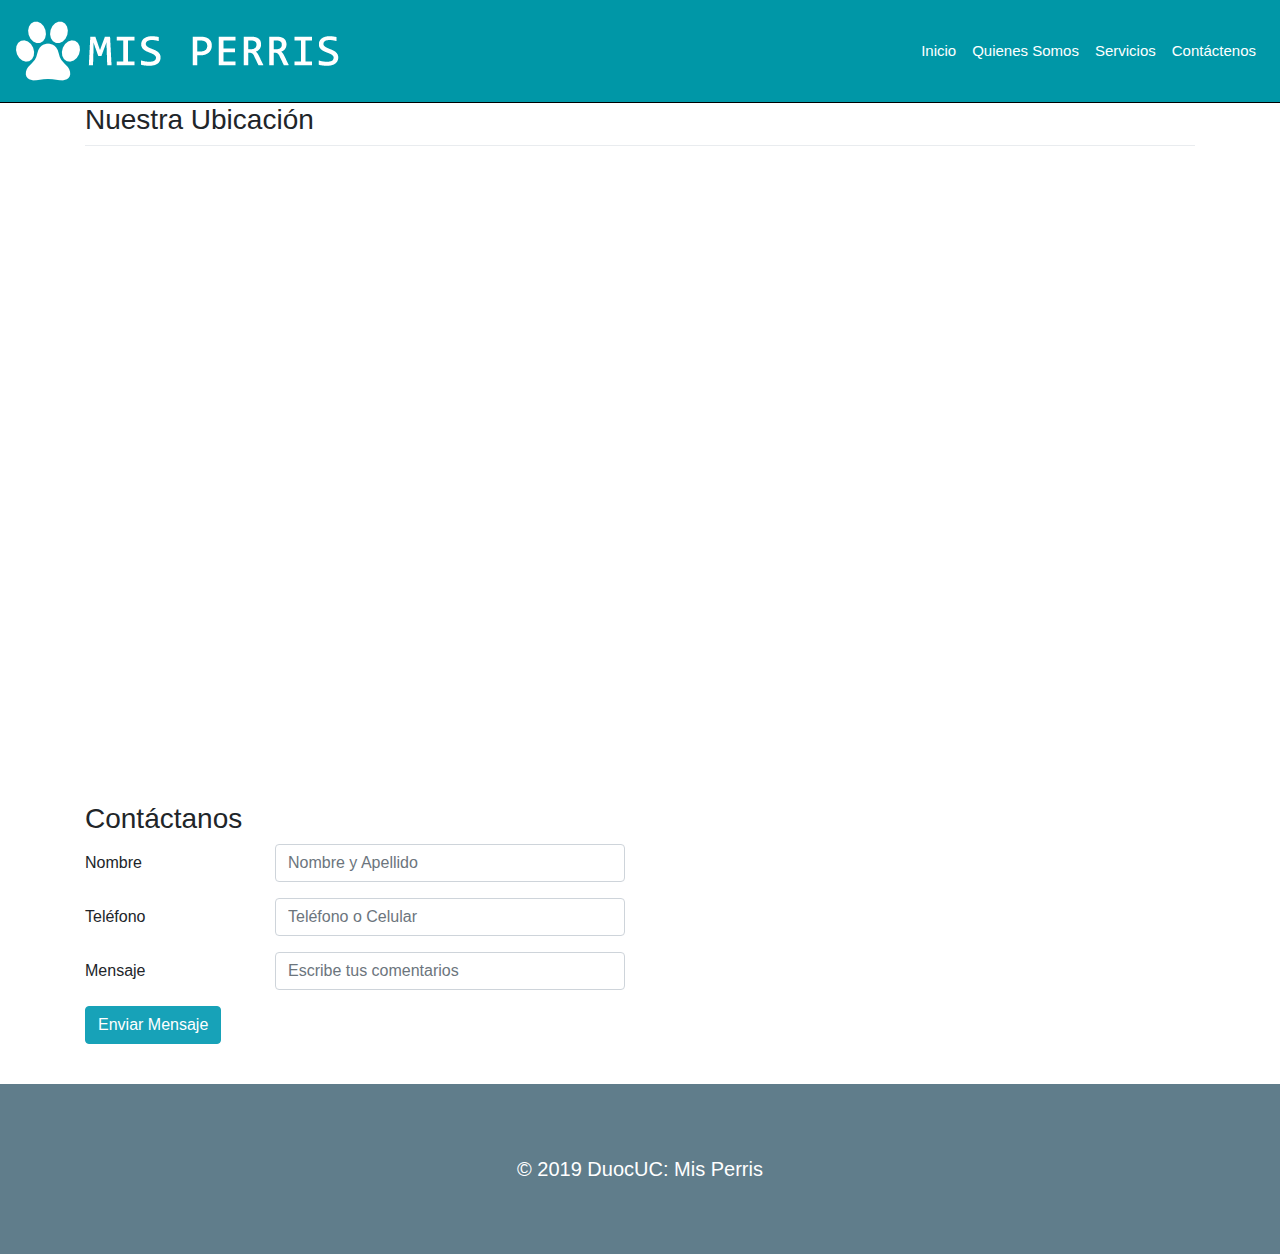
<file: contacto.html>
<html lang="es">
<!-- Carlos Cofré -->

<head>
  <!-- Required meta tags -->
  <meta charset="utf-8">
  <meta name="viewport" content="width=device-width, initial-scale=1, shrink-to-fit=no">
  <!-- Bootstrap CSS -->
  <link rel="stylesheet" href="css/bootstrap.css" type="text/css">
  <link rel="stylesheet" href="css/estilo.css" type="text/css">
  <title>MIS PERRIS!</title>
</head>

<body>
  <nav class="navbar navbar-expand-lg navbar-light bg-personalizado-nav ">
    <a class="navbar-brand" href="#">
      <img src="image/logo.png" class="d-inline-block align-top" alt="">
    </a>
    <button class="navbar-toggler" type="button" data-toggle="collapse" data-target="#navbarNav" aria-controls="navbarNav" aria-expanded="false" aria-label="Toggle navigation">
      <span class="navbar-toggler-icon"></span>
    </button>
    <div class="collapse navbar-collapse justify-content-end" id="navbarNav">
      <ul class="navbar-nav ">
        <li class="nav-item">
          <a class="nav-link" href="index.html">Inicio <span class="sr-only">(current)</span></a>
        </li>
        <li class="nav-item">
          <a class="nav-link" href="#">Quienes Somos</a>
        </li>
        <li class="nav-item active">
          <a class="nav-link" href="servicios.html">Servicios</a>
        </li>
        <li class="nav-item">
          <a class="nav-link" href="contacto.html">Contáctenos</a>
        </li>
      </ul>
    </div>
  </nav>
  <div class="container">
    <div class="row">
      <div class="col-lg-12 col-md-12 col-sm-12">
        <h3>Nuestra Ubicación</h3>
        <div class="dropdown-divider"></div>
      </div>
    </div>
  </div>
  <div class="container">
    <div class="embed-responsive embed-responsive-16by9"><iframe frameborder=”0″ class="embed-responsive-item"
        src="https://www.google.com/maps/embed?pb=!1m18!1m12!1m3!1d3326.4685147857763!2d-70.72064638503754!3d-33.51520248075546!2m3!1f0!2f0!3f0!3m2!1i1024!2i768!4f13.1!3m3!1m2!1s0x9662dca738b6e2cd%3A0x61403e0844e0201f!2sDuoc%20UC%20Sede%20Plaza%20Oeste!5e0!3m2!1ses!2scl!4v1567197259217!5m2!1ses!2scl"
        width="600" height="450" frameborder="0" style="border:0;" allowfullscreen=""></iframe> </div>
    <br>
    <h3>Contáctanos</h3>
    <form>
      <div class="form-group row">
        <label for="inputNombre" class="col-sm-2 col-form-label">Nombre</label>
        <div class="col-lg-4 col-md-6 col-xs-12 ">
          <input type="nombre" class="form-control" id="nombre" placeholder="Nombre y Apellido">
        </div>
      </div>
      <div class="form-group row">
        <label for="inputTelefono" class="col-sm-2 col-form-label">Teléfono</label>
        <div class="col-lg-4 col-md-6 col-xs-12 ">
          <input type="telefono" class="form-control" id="telefono" placeholder="Teléfono o Celular">
        </div>
      </div>
      <div class="form-group row">
        <label for="inputMensaje" class="col-sm-2 col-form-label">Mensaje</label>
        <div class="col-lg-4 col-md-6 col-xs-12 ">
          <input type="mensaje" class="form-control" id="mensaje" placeholder="Escribe tus comentarios">
        </div>
      </div>
      <button type="button" class="btn btn-info">
        <ELEMENT>Enviar Mensaje</ELEMENT>
      </button>
      <br>
      <br>
  </div>
  <!-- Footer -->
  <footer class="page-footer">
    <!-- Copyright -->
    <div class="footer-copyright text-center justify-content-center">© 2019 DuocUC: <a href="#"> Mis Perris</a>
    </div>
    <!-- Copyright -->
  </footer>
  <!-- Footer -->
  <!-- Optional JavaScript -->
  <!-- jQuery first, then Popper.js, then Bootstrap JS -->
  <script src="https://code.jquery.com/jquery-3.3.1.slim.min.js" integrity="sha384-q8i/X+965DzO0rT7abK41JStQIAqVgRVzpbzo5smXKp4YfRvH+8abtTE1Pi6jizo" crossorigin="anonymous"></script>
  <script src="https://cdnjs.cloudflare.com/ajax/libs/popper.js/1.14.7/umd/popper.min.js" integrity="sha384-UO2eT0CpHqdSJQ6hJty5KVphtPhzWj9WO1clHTMGa3JDZwrnQq4sF86dIHNDz0W1" crossorigin="anonymous"></script>
  <script src="https://stackpath.bootstrapcdn.com/bootstrap/4.3.1/js/bootstrap.min.js" integrity="sha384-JjSmVgyd0p3pXB1rRibZUAYoIIy6OrQ6VrjIEaFf/nJGzIxFDsf4x0xIM+B07jRM" crossorigin="anonymous"></script>
</body>

</html>
</file>
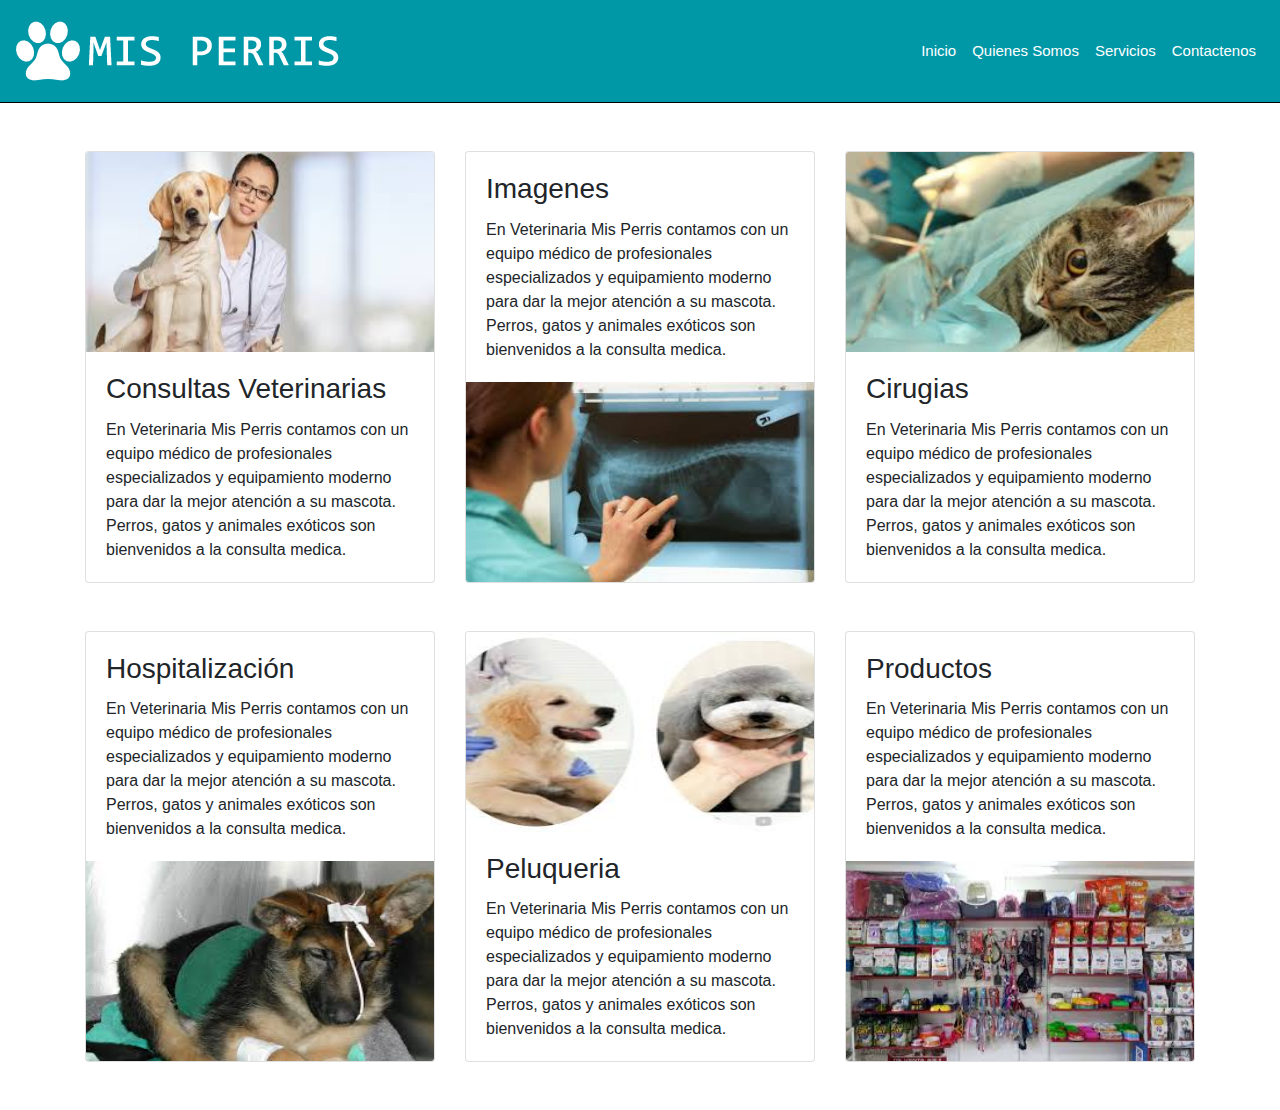
<file: servicios.html>
<html lang="es">

<head>
  <!-- Required meta tags -->
  <meta charset="utf-8">
  <meta name="viewport" content="width=device-width, initial-scale=1, shrink-to-fit=no">
  <!-- Bootstrap CSS -->
  <link rel="stylesheet" href="css/bootstrap.css" type="text/css">
  <link rel="stylesheet" href="css/estilo.css" type="text/css">
  <title>MIS PERRIS!</title>
</head>

<body>
  <nav class="navbar navbar-expand-lg navbar-light bg-personalizado-nav ">
    <a class="navbar-brand" href="#">
      <img src="image/logo.png" class="d-inline-block align-top" alt="">
    </a>
    <button class="navbar-toggler" type="button" data-toggle="collapse" data-target="#navbarNav" aria-controls="navbarNav" aria-expanded="false" aria-label="Toggle navigation">
      <span class="navbar-toggler-icon"></span>
    </button>
    <div class="collapse navbar-collapse justify-content-end" id="navbarNav">
      <ul class="navbar-nav ">
        <li class="nav-item">
          <a class="nav-link" href="index.html">Inicio <span class="sr-only">(current)</span></a>
        </li>
        <li class="nav-item">
          <a class="nav-link" href="#">Quienes Somos</a>
        </li>
        <li class="nav-item active">
          <a class="nav-link" href="servicios.html">Servicios</a>
        </li>
        <li class="nav-item">
          <a class="nav-link" href="#">Contactenos</a>
        </li>
      </ul>
    </div>
  </nav>
  <!--
  <div id="carouselExampleInterval" class="carousel slide" data-ride="carousel">
    <div class="carousel-inner">
      <div class="carousel-item active" data-interval="10000">
        <img src="https://d17fnq9dkz9hgj.cloudfront.net/breed-uploads/2018/09/dog-landing-hero-lg.jpg?bust=1536935129&width=1080" height="500px" class="d-block w-100" alt="...">
      </div>
      <div class="carousel-item" data-interval="2000">
        <img src="https://www.rachaelrayshow.com/sites/default/files/styles/video_1920x1080/public/images/2019-06/dog.jpg?itok=mFEHYdZh" height="500px" class="d-block w-100" alt="...">
      </div>
      <div class="carousel-item">
        <img src="https://d17fnq9dkz9hgj.cloudfront.net/uploads/2018/03/Pomeranian_01.jpeg" height="500px" class="d-block w-100" alt="...">
      </div>
    </div>
    <a class="carousel-control-prev" href="#carouselExampleInterval" role="button" data-slide="prev">
      <span class="carousel-control-prev-icon" aria-hidden="true"></span>
      <span class="sr-only">Previous</span>
    </a>
    <a class="carousel-control-next" href="#carouselExampleInterval" role="button" data-slide="next">
      <span class="carousel-control-next-icon" aria-hidden="true"></span>
      <span class="sr-only">Next</span>
    </a>
  </div>
-->
  <div class="container">
<!--
    <div class="row">
      <div class="col-lg-12 col-md-12 col-sm-12">
        <h1>RESCATE</h1>
        <h3>Etapa 1</h3>
        <div class="dropdown-divider"></div>
        <p>Lorem ipsum dolor sit amet, consectetur adipiscing elit. Ut mollis dictum ipsum et rutrum. Quisque non odio tellus. In fermentum, magna sit amet ultricies ultrices, sapien diam viverra lacus, eu commodo odio mi vitae dui. Phasellus erat
          lacus, faucibus id elementum ac, ornare lobortis purus. Phasellus sed sem id ipsum dapibus ultrices ac a turpis. Integer suscipit, arcu non elementum molestie, magna lectus posuere massa, et hendrerit urna ipsum ac tortor.</p>
      </div>
      <div class="col-lg-12 col-md-12 col-sm-12"> COLUMNA DE 6 </div>
    </div>

  -->


  <br>
  <br>
  <div class="row">
    <div class="col-lg-4 col-md-6 col-xs-12 ">
      <div class="card bg-servicios">
        <img src="img/consultas.jpg" height="200px" class="card-img-top" alt="">
        <div class="card-body">
          <h3 class="card-title fc-servicios">Consultas Veterinarias</h3>
          <p class="card-text fc-servicios">
            En Veterinaria Mis Perris contamos con un equipo médico de profesionales especializados y equipamiento moderno  para dar la mejor atención a su mascota. Perros, gatos y animales exóticos son bienvenidos a la consulta medica.
          </p>
        </div>
      </div>
    </div>
    <div class="col-lg-4 col-md-6 col-xs-12 ">
      <div class="card bg-servicios">
        <div class="card-body">
          <h3 class="card-title fc-servicios">Imagenes</h3>
          <p class="card-text fc-servicios">
            En Veterinaria Mis Perris contamos con un equipo médico de profesionales especializados y equipamiento moderno  para dar la mejor atención a su mascota. Perros, gatos y animales exóticos son bienvenidos a la consulta medica.
          </p>
        </div>
        <img src="img/imagenes.jpg" height="200px" class="card-img-bottom" alt="">
      </div>
    </div>
    <div class="col-lg-4 col-md-6 col-xs-12 ">
      <div class="card bg-servicios">
        <img src="img/cirugia.jpg" height="200px" class="card-img-top" alt="">
        <div class="card-body">
          <h3 class="card-title fc-servicios">Cirugias</h3>
          <p class="card-text fc-servicios">
            En Veterinaria Mis Perris contamos con un equipo médico de profesionales especializados y equipamiento moderno  para dar la mejor atención a su mascota. Perros, gatos y animales exóticos son bienvenidos a la consulta medica.
          </p>
        </div>
      </div>
    </div>

  </div>
  <br>
  <br>





  <div class="row">
    <div class="col-lg-4 col-md-6 col-xs-12 ">
      <div class="card bg-servicios">
        <div class="card-body">
          <h3 class="card-title fc-servicios">Hospitalización</h3>
          <p class="card-text fc-servicios">
            En Veterinaria Mis Perris contamos con un equipo médico de profesionales especializados y equipamiento moderno  para dar la mejor atención a su mascota. Perros, gatos y animales exóticos son bienvenidos a la consulta medica.
          </p>
        </div>
        <img src="img/hospitalizacion.jpg" height="200px" class="card-img-bottom" alt="">
      </div>
    </div>
    <div class="col-lg-4 col-md-6 col-xs-12 ">
      <div class="card bg-servicios">
        <img src="img/peluqueria.jpg" height="200px" class="card-img-top" alt="">
        <div class="card-body">
          <h3 class="card-title fc-servicios">Peluqueria</h3>
          <p class="card-text fc-servicios">
            En Veterinaria Mis Perris contamos con un equipo médico de profesionales especializados y equipamiento moderno  para dar la mejor atención a su mascota. Perros, gatos y animales exóticos son bienvenidos a la consulta medica.
          </p>
        </div>
      </div>
    </div>
    <div class="col-lg-4 col-md-6 col-xs-12 ">
      <div class="card bg-servicios">
        <div class="card-body">
          <h3 class="card-title fc-servicios">Productos</h3>
          <p class="card-text fc-servicios">
            En Veterinaria Mis Perris contamos con un equipo médico de profesionales especializados y equipamiento moderno  para dar la mejor atención a su mascota. Perros, gatos y animales exóticos son bienvenidos a la consulta medica.
          </p>
        </div>
        <img src="img/productos.jpg" height="200px" class="card-img-bottom" alt="">
      </div>
    </div>

  </div>

<br>
<br>
  <!-- Optional JavaScript -->
  <!-- jQuery first, then Popper.js, then Bootstrap JS -->
  <script src="https://code.jquery.com/jquery-3.3.1.slim.min.js" integrity="sha384-q8i/X+965DzO0rT7abK41JStQIAqVgRVzpbzo5smXKp4YfRvH+8abtTE1Pi6jizo" crossorigin="anonymous"></script>
  <script src="https://cdnjs.cloudflare.com/ajax/libs/popper.js/1.14.7/umd/popper.min.js" integrity="sha384-UO2eT0CpHqdSJQ6hJty5KVphtPhzWj9WO1clHTMGa3JDZwrnQq4sF86dIHNDz0W1" crossorigin="anonymous"></script>
  <script src="https://stackpath.bootstrapcdn.com/bootstrap/4.3.1/js/bootstrap.min.js" integrity="sha384-JjSmVgyd0p3pXB1rRibZUAYoIIy6OrQ6VrjIEaFf/nJGzIxFDsf4x0xIM+B07jRM" crossorigin="anonymous"></script>
</body>

</html>
</file>
<file: css/estilo.css>
.bg-personalizado-nav {
background-color: #0097A7;
color: white;
font-size : 15px;
border-bottom : 1px solid black;
padding: 16px;

}

.navbar-light .navbar-nav .show > .nav-link, .navbar-light .navbar-nav .active > .nav-link, .navbar-light .navbar-nav .nav-link.show, .navbar-light .navbar-nav .nav-link.active {
    color:white;
}
.navbar-light .navbar-nav .show > .nav-link, .navbar-light .navbar-nav .active > .nav-link, .navbar-light .navbar-nav .nav-link.show, .navbar-light .navbar-nav .nav-link {
    color:white;
}

.navbar-light .navbar-toggler {
	background: #0097A7;
	border-color: #212121;
}

<<<<<<< HEAD
.carousel-item .item-1 {
  height: 500px;

  background-image: url("../image/item1.jpg");
  background-size: cover;
  background-position: 0% 45%;
}
.carousel-item .item-2 {
  height: 500px;

  background-image: url("../image/item2.jpg");
  background-size: cover;
  background-position: 0% 14%;
}
.carousel-item .item-3 {
  height: 500px;

  background-image: url("../image/item3.jpg");
  background-size: cover;
  background-position: 0% 35%;
}

.rescate-estilos h1{
  color: #212121;
}

.rescate-estilos h3{
  color: #757575;
}

.rescate-estilos p{
  color: #BDBDBD;
}

.page-footer{
  padding: 70px 0;
  color: white;
font-size: 20px;
text-align: center;
  background-color:#607D8B;
}

.page-footer a{

  color: white;


=======
.bg-servicios {
background-color: #0097A7 !important;
}

.fc-servicios {
  color : white ;
>>>>>>> e3ef464401dd8e5c4322535152e6940e0b61cce0
}
</file>
